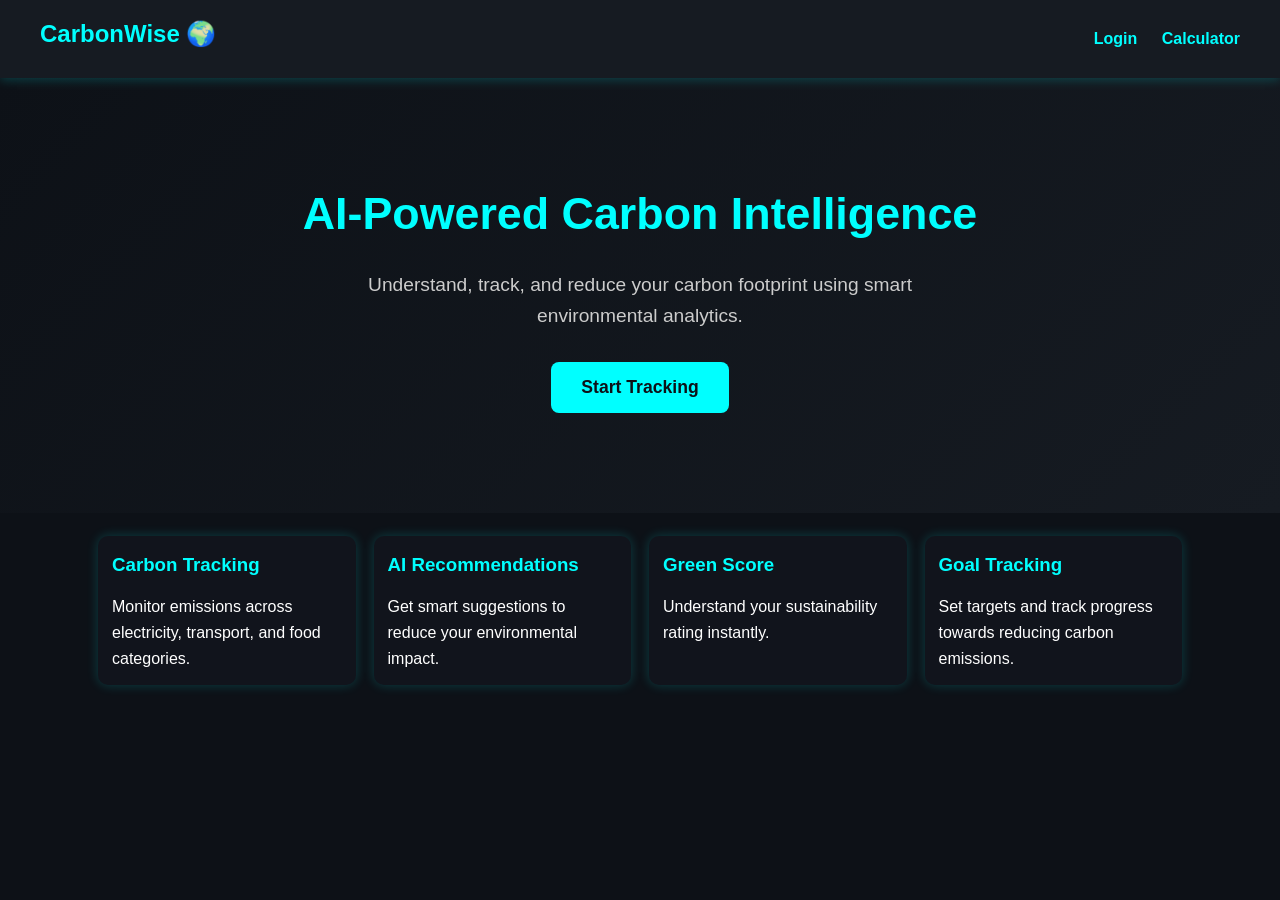
<file: index.html>
<!-- redeploy -->
<!DOCTYPE html>
<html lang="en">
<head>
  <meta charset="UTF-8">
  <title>CarbonWise 🌍</title>
  <link rel="stylesheet" href="css/styles.css">
</head>
<body>

  <!-- NAVBAR -->
  <header class="navbar">
    <h2>CarbonWise 🌍</h2>
    <nav>
      <a href="login.html">Login</a>
      <a href="calculator.html">Calculator</a>
    </nav>
  </header>

  <!-- HERO SECTION -->
  <section class="hero">
    <h1>AI-Powered Carbon Intelligence</h1>
    <p>
      Understand, track, and reduce your carbon footprint
      using smart environmental analytics.
    </p>
    <a href="calculator.html">
      <button class="cta">Start Tracking</button>
    </a>
  </section>

  <!-- FEATURES SECTION -->
  <section class="features">
    <div class="card">
      <h3>Carbon Tracking</h3>
      <p>Monitor emissions across electricity, transport, and food categories.</p>
    </div>
    <div class="card">
      <h3>AI Recommendations</h3>
      <p>Get smart suggestions to reduce your environmental impact.</p>
    </div>
    <div class="card">
      <h3>Green Score</h3>
      <p>Understand your sustainability rating instantly.</p>
    </div>
    <div class="card">
      <h3>Goal Tracking</h3>
      <p>Set targets and track progress towards reducing carbon emissions.</p>
    </div>
  </section>

</body>  
</html>
</file>
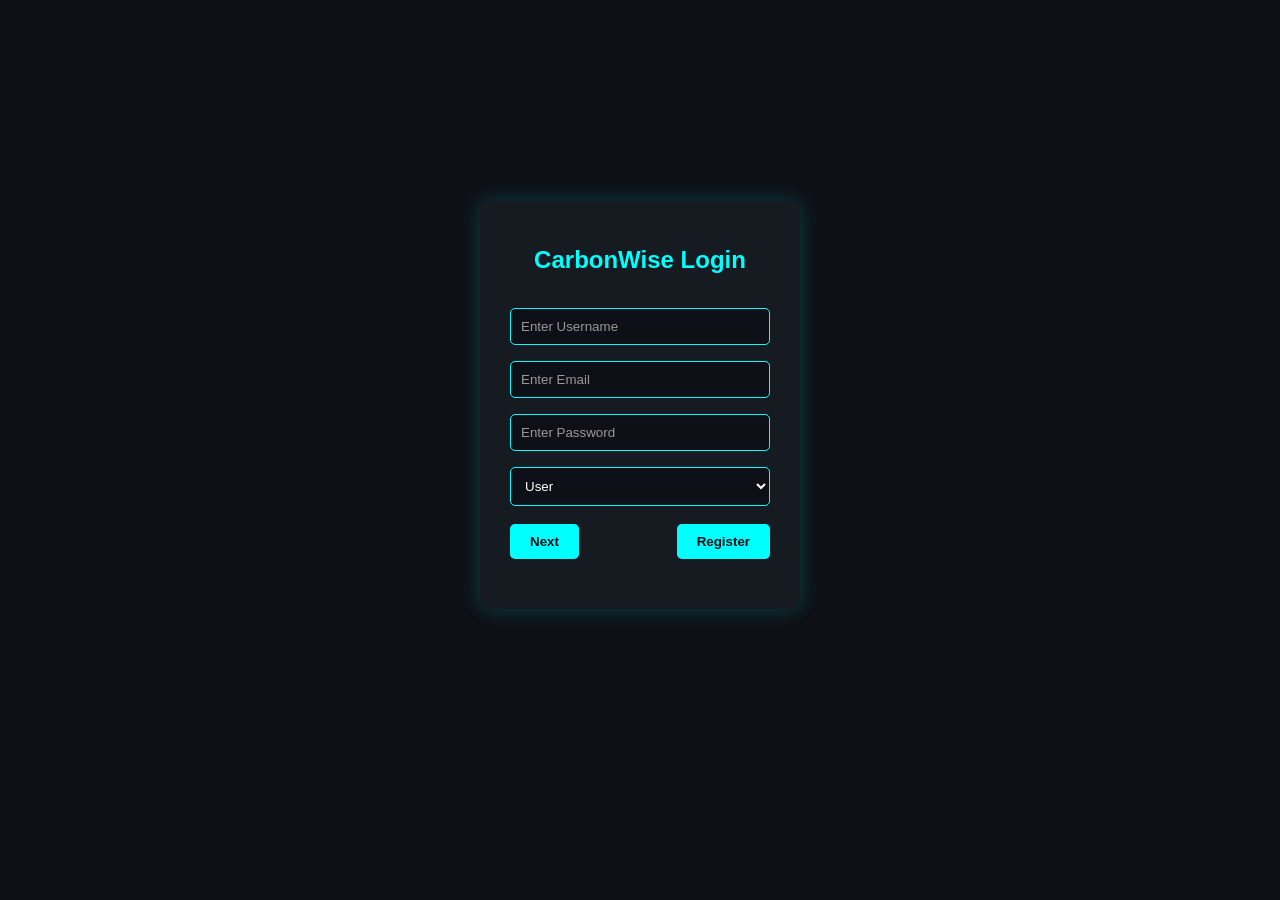
<file: edit-profile.html>
<!DOCTYPE html>
<html lang="en">
<head>
  <meta charset="UTF-8">
  <title>Edit Profile - CarbonWise</title>
  <link rel="stylesheet" href="css/styles.css">
  <script src="js/auth.js" defer></script>
  <script src="js/edit-profile.js" defer></script>
</head>
<body>
  <header class="navbar">
    <h2>CarbonWise Edit Profile</h2>
    <nav>
      <a href="dashboard.html">Dashboard</a>
      <a href="calculator.html">Calculator</a>
      <a href="history.html">History</a>
      <a href="goals.html">Goals</a>
      <a href="profile.html">Profile</a>
      <a href="#" onclick="logout()">Logout</a>
    </nav>
  </header>

  <h1 class="center">✏️ Edit Profile</h1>
  <div class="container">
    <div class="card" style="max-width:500px; margin:auto;">
      <form id="editProfileForm">
        <label>Username</label>
        <input type="text" id="editUsername" placeholder="Username" required>

        <label>Email</label>
        <input type="email" id="editEmail" placeholder="Email" required>

        <label>Role</label>
        <select id="editRole">
          <option value="User">User</option>
          <option value="Admin">Admin</option>
        </select>

        <div style="display:flex; justify-content:space-between; gap:10px; margin-top:15px;">
          <button type="submit" style="width:100%;">Save</button>
          <button type="button" id="cancelEdit" style="width:100%;">Cancel</button>
        </div>
      </form>
      <p id="editStatus" style="margin-top:10px;color:#00ff00;"></p>
    </div>
  </div>

</body>
</html>
</file>
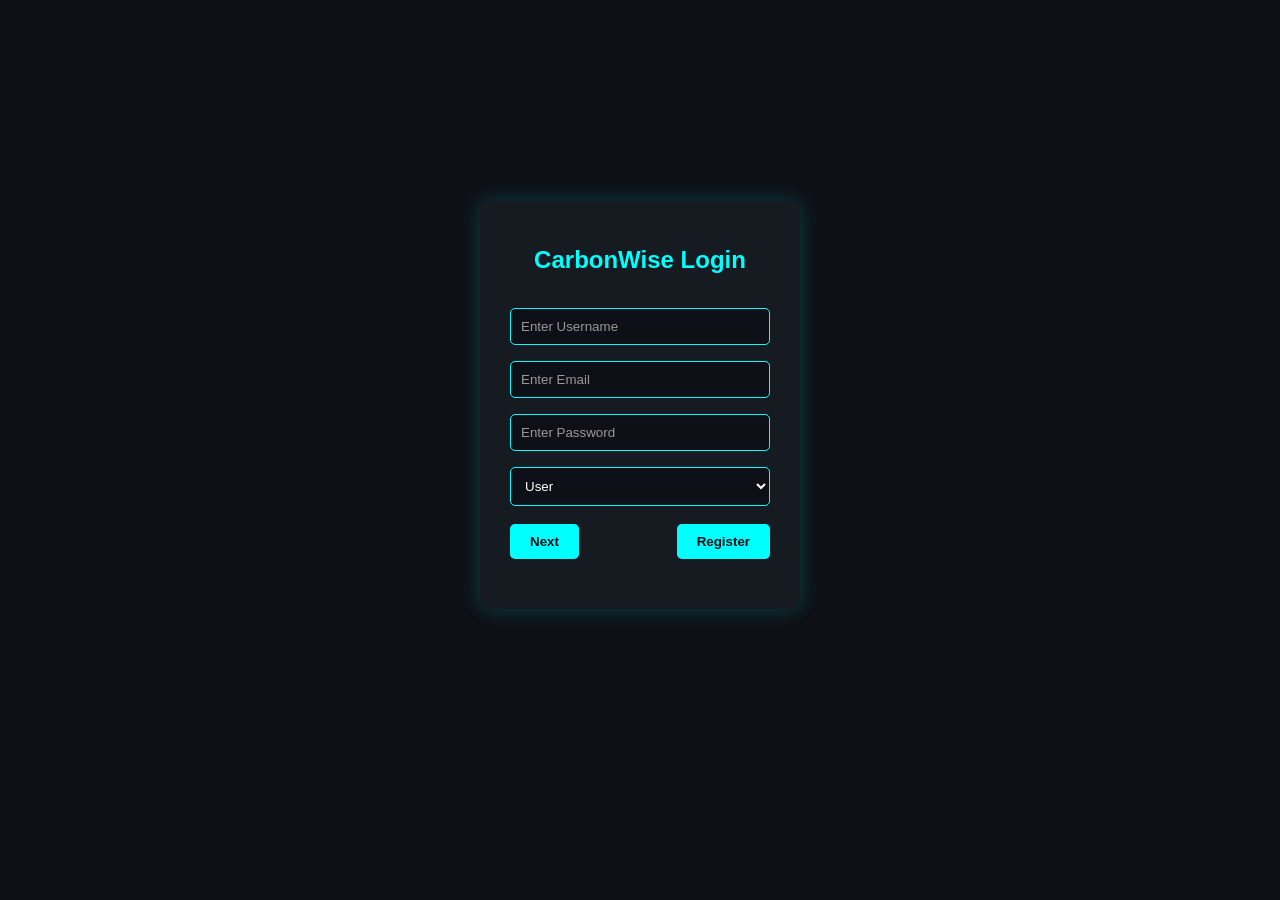
<file: goals.html>
<!DOCTYPE html>
<html lang="en">
<head>
  <meta charset="UTF-8">
  <title>Carbon Goals - CarbonWise</title>
  <link rel="stylesheet" href="css/styles.css">
  <script src="js/auth.js" defer></script>
  <script src="js/goals.js" defer></script>
</head>
<body>

  <!-- NAVBAR -->
  <header class="navbar">
    <h2>CarbonWise Goals</h2>
    <nav>
      <a href="dashboard.html">Dashboard</a>
      <a href="calculator.html">Calculator</a>
      <a href="history.html">History</a>
      <a href="profile.html">Profile</a>
      <a href="#" onclick="logout()">Logout</a>
    </nav>
  </header>

  <h1 class="center">🎯 Set Your Carbon Reduction Goals</h1>

  <div class="container">
    <div class="card">
      <input type="number" id="goalInput" placeholder="Enter monthly CO2 target (kg)">
      <button onclick="saveGoal()">Save Goal</button>
      <h3 id="goalDisplay"></h3>
      <progress id="goalProgress" value="0" max="100" style="width:100%; height:20px;"></progress>
    </div>
  </div>

  <script>
    protectPage("user");
  </script>

</body>
</html>
</file>
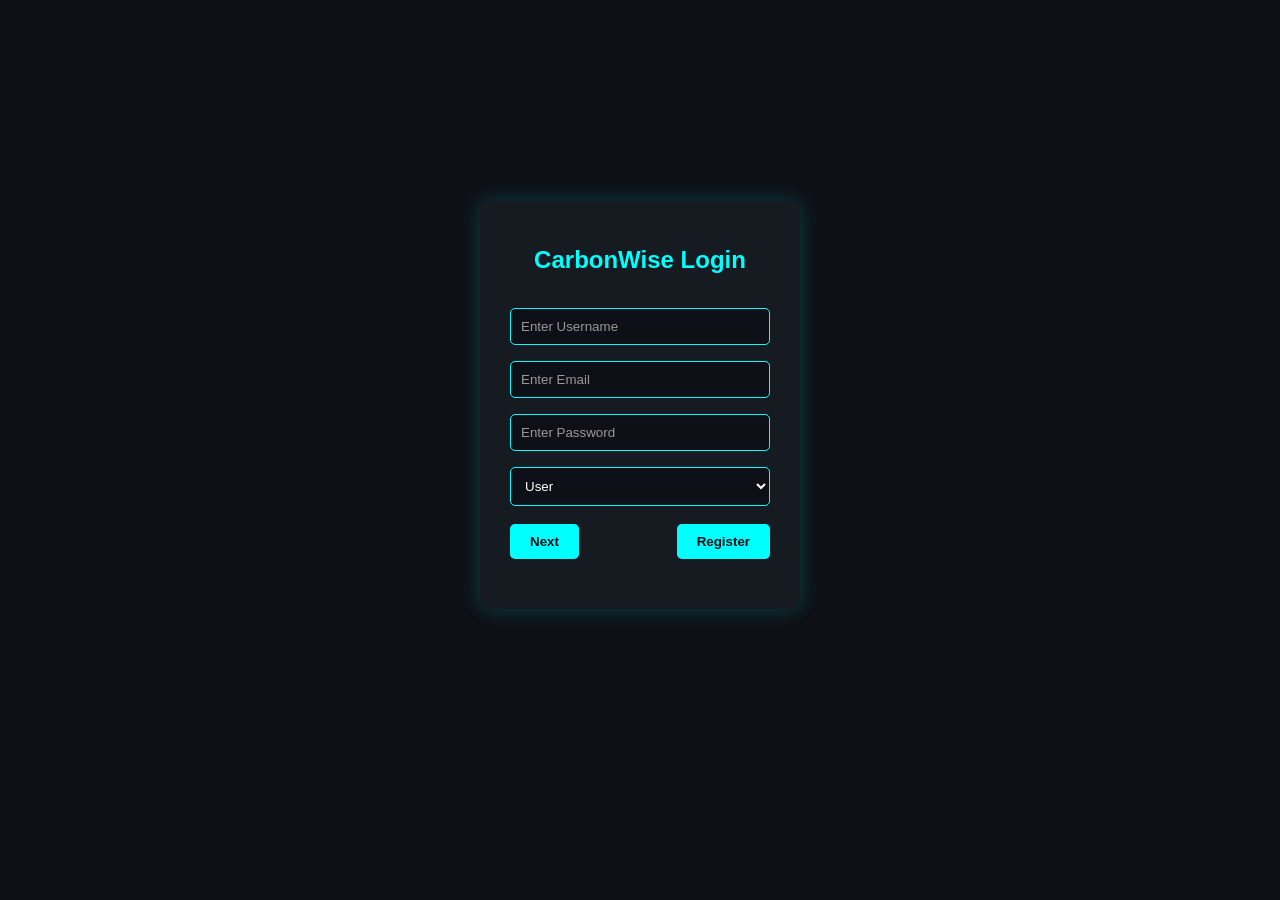
<file: leaderboard.html>
<!DOCTYPE html>
<html lang="en">
<head>
  <meta charset="UTF-8">
  <title>Leaderboard - CarbonWise</title>
  <link rel="stylesheet" href="css/styles.css">
  <script src="js/auth.js" defer></script>
  <script src="js/leaderboard.js" defer></script>
</head>
<body>

  <!-- NAVBAR -->
  <header class="navbar">
    <h2>CarbonWise Leaderboard</h2>
    <nav>
      <a href="dashboard.html">Dashboard</a>
      <a href="calculator.html">Calculator</a>
      <a href="history.html">History</a>
      <a href="goals.html">Goals</a>
      <a href="profile.html">Profile</a>
      <a href="#" onclick="logout()">Logout</a>
    </nav>
  </header>

  <h1 class="center">🏆 Eco Leaderboard</h1>

  <div class="container">
    <div class="card">
      <table id="leaderboardTable">
        <thead>
          <tr>
            <th>Rank</th>
            <th>User</th>
            <th>Green Score</th>
          </tr>
        </thead>
        <tbody>
          <!-- Filled dynamically -->
        </tbody>
      </table>
    </div>
  </div>

  <script>
    protectPage("user");
  </script>

</body>
</html>
</file>
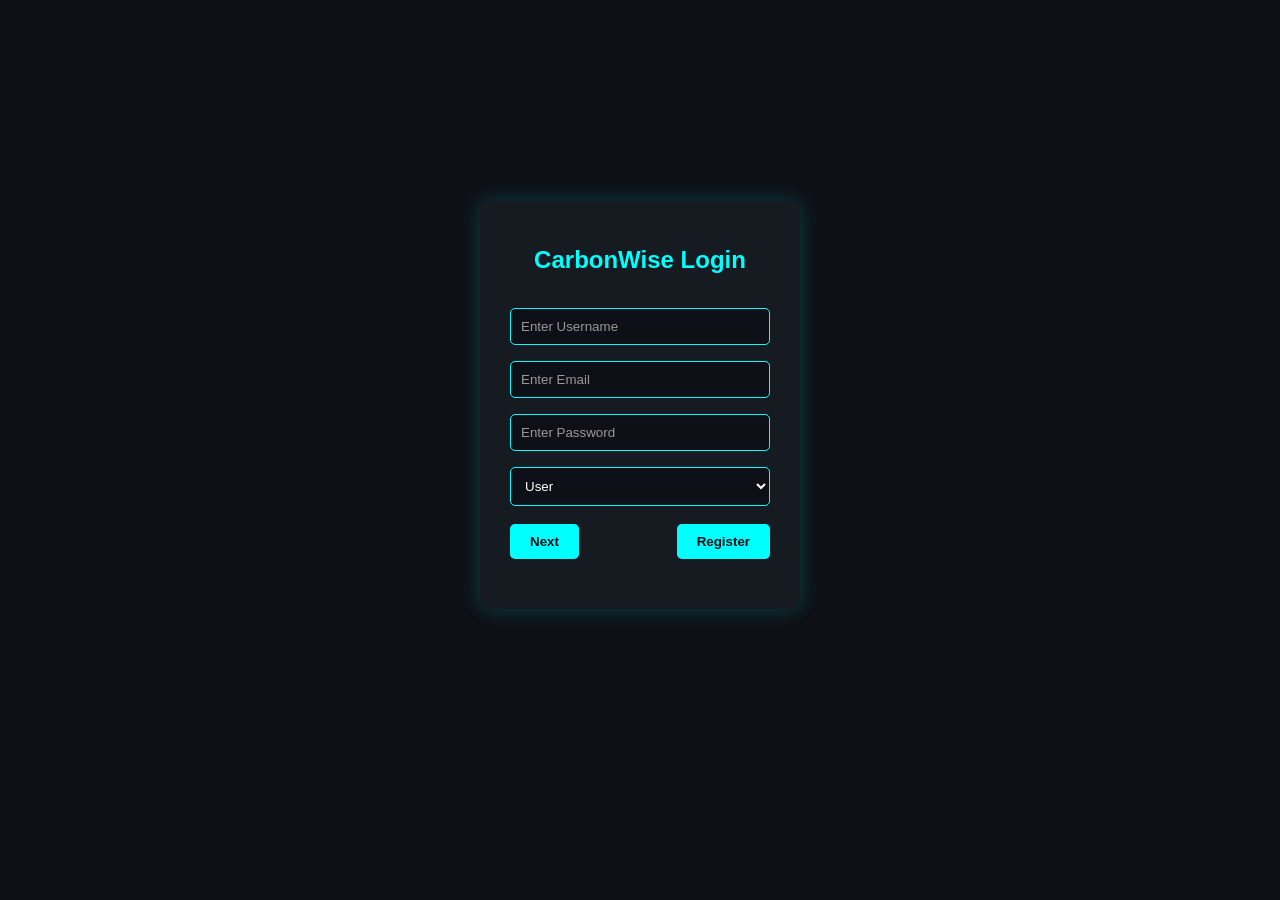
<file: login.html>
<!DOCTYPE html>
<html lang="en">
<head>
  <meta charset="UTF-8">
  <title>CarbonWise Login</title>
  <link rel="stylesheet" href="css/styles.css">
</head>
<body class="center-page">

  <div class="login-box">
    <h2>CarbonWise Login</h2>

    <input type="text" id="username" placeholder="Enter Username">
    <input type="email" id="email" placeholder="Enter Email">
    <input type="password" id="password" placeholder="Enter Password">

    <select id="role">
      <option value="user">User</option>
      <option value="admin">Admin</option>
    </select>

    <div class="login-buttons">
      <button onclick="login()">Next</button>
      <button onclick="register()">Register</button>
    </div>

    <p id="loginMessage"></p>
  </div>

  <script src="js/auth.js"></script>
</body>
</html>
</file>
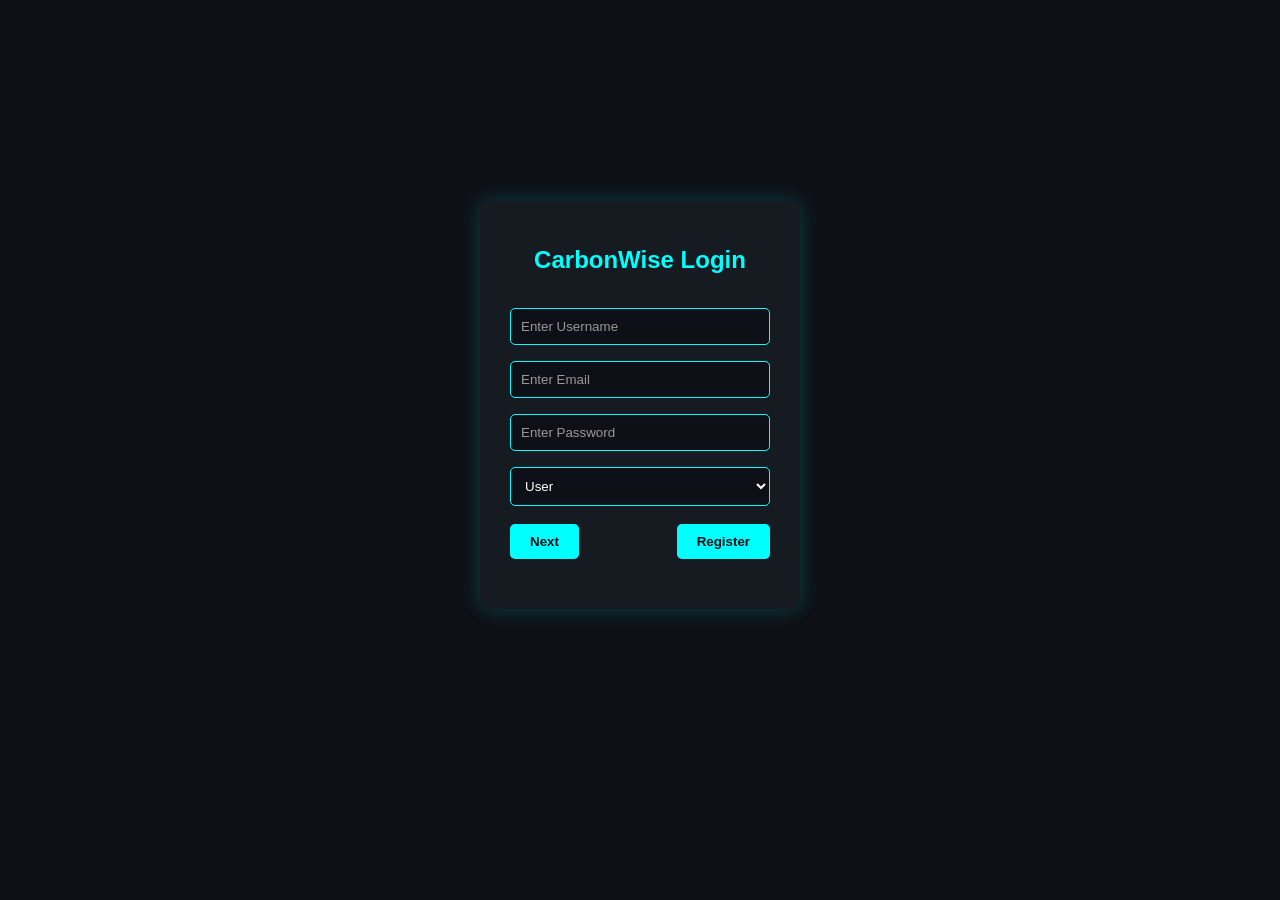
<file: profile.html>
<!DOCTYPE html>
<html lang="en">
<head>
  <meta charset="UTF-8">
  <title>User Profile - CarbonWise</title>
  <link rel="stylesheet" href="css/styles.css">
  <script src="js/auth.js" defer></script>
  <script src="js/profile.js" defer></script>
</head>
<body>

  <!-- NAVBAR -->
  <header class="navbar">
    <h2>CarbonWise Profile</h2>
    <nav>
      <a href="dashboard.html">Dashboard</a>
      <a href="calculator.html">Calculator</a>
      <a href="history.html">History</a>
      <a href="goals.html">Goals</a>
      <a href="#" onclick="logout()">Logout</a>
    </nav>
  </header>

  <h1 class="center">👤 User Profile</h1>

  <div class="container">
    <!-- User Information Card -->
    <div class="card" style="display:flex; flex-direction:column; gap:10px; max-width:420px;">
      <div style="display:flex; align-items:center; gap:12px;">
        <div id="profileAvatar" style="width:64px; height:64px; border-radius:50%; background:#0d1117; display:flex; align-items:center; justify-content:center; border:2px solid #00ffff; color:#00ffff; font-size:1.8rem;">👤</div>
        <div>
          <h3 id="username">Username: Guest</h3>
          <p id="email">Email: user@example.com</p>
          <p id="role">Role: User</p>
          <p id="fullname">Full Name: —</p>
          <p id="country">Country: —</p>
        </div>
      </div>
    </div>

    <!-- Sustainability Summary -->
    <div class="card" style="max-width:420px;">
      <h3>Sustainability Summary</h3>
      <p id="latestEmission">Latest Carbon Emission: 0 kg CO2</p>
      <p id="currentGreenScore">Current Green Score: 0</p>
      <p id="monthlyFootprint">Monthly Carbon Footprint: 0 kg CO2</p>
      <p id="personalGoal">Personal Goal: Not set</p>
    </div>

    <!-- Goal Status -->
    <div class="card" style="max-width:420px;">
      <h3>Goal Status</h3>
      <p id="goalStatusText">No goal set</p>
      <progress id="goalStatusProgress" value="0" max="100"></progress>
    </div>

    <!-- Carbon Impact Summary -->
    <div class="card" style="max-width:420px;">
      <h3>Carbon Impact Summary</h3>
      <p id="yearlyFootprint">Estimated yearly footprint: 0 kg CO2</p>
      <p id="treesNeeded">Trees needed to offset: 0</p>
      <p id="globalComparison">Global average comparison: 0.00x</p>
    </div>

    <!-- Recent Activity -->
    <div class="card" style="flex:1; min-width:360px;">
      <h3>Recent Activity</h3>
      <table id="recentActivity" style="width:100%; border-collapse:collapse;">
        <thead>
          <tr>
            <th>Date</th>
            <th>Emission</th>
            <th>Score</th>
          </tr>
        </thead>
        <tbody>
          <tr><td colspan="3" style="text-align:center;">No recent activity</td></tr>
        </tbody>
      </table>
    </div>

    <!-- Account Actions -->
    <div class="card" style="flex:1; min-width:360px;">
      <h3>Account Actions</h3>
      <button id="editProfileBtn">Edit Profile</button>
      <button id="changePasswordBtn">Change Password</button>
      <button id="logoutBtn">Logout</button>
    </div>
  </div>

  <script>
    protectPage("user");
  </script>

</body>
</html>
</file>
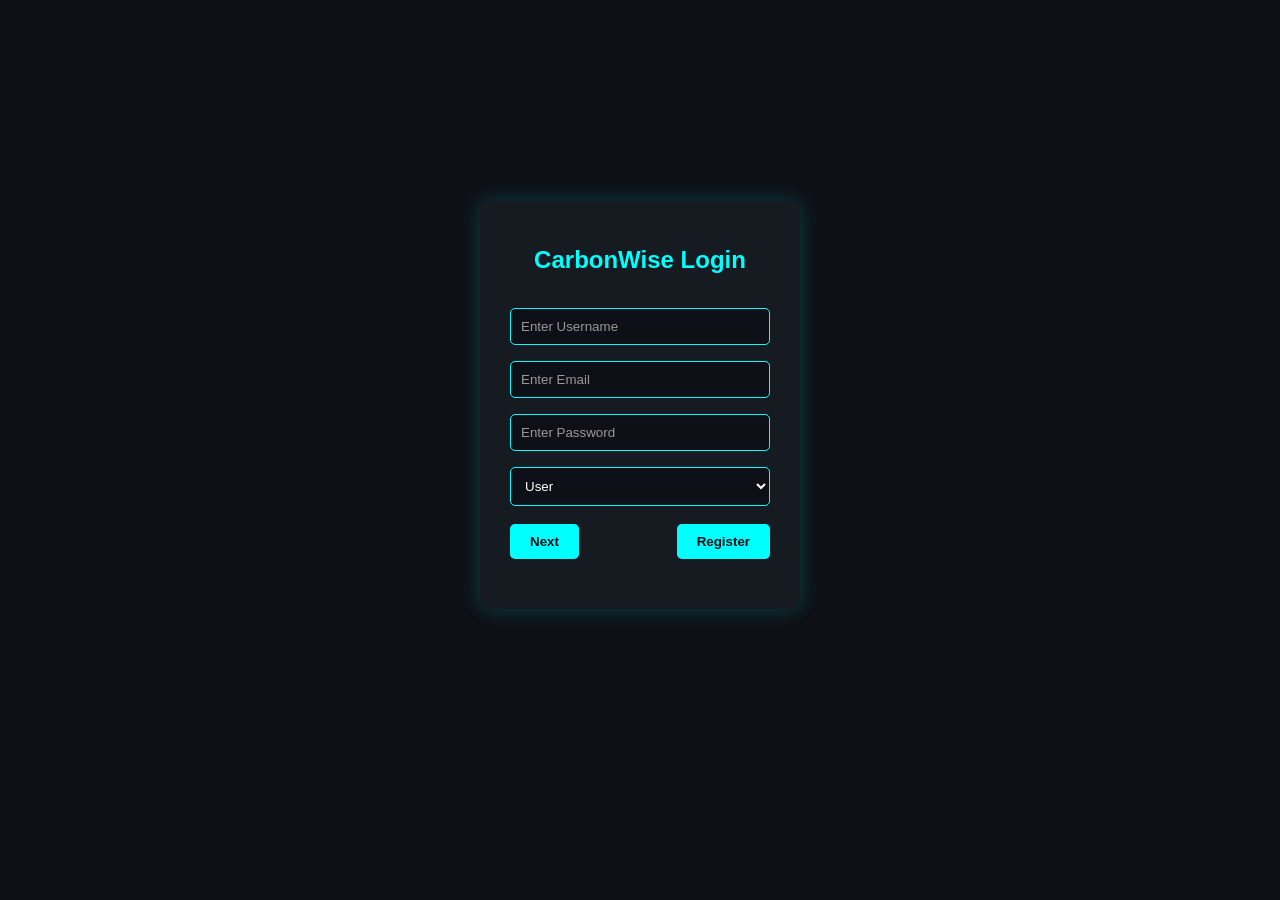
<file: setup-profile.html>
<!DOCTYPE html>
<html lang="en">
<head>
  <meta charset="UTF-8">
  <title>Profile Setup - CarbonWise</title>
  <link rel="stylesheet" href="css/styles.css">
  <script src="js/auth.js" defer></script>
  <script src="js/setup-profile.js" defer></script>
</head>
<body>

  <header class="navbar">
    <h2>CarbonWise Profile Setup</h2>
    <nav>
      <a href="login.html">Login</a>
      <a href="dashboard.html">Dashboard</a>
      <a href="#" onclick="logout()">Logout</a>
    </nav>
  </header>

  <h1 class="center">📝 Complete Your Profile</h1>

  <div class="container">
    <div class="card" style="max-width:500px; margin:auto;">
      <form id="setupForm">
        <label>Full Name</label>
        <input type="text" id="fullName" placeholder="Full Name" required>

        <label>Email</label>
        <input type="email" id="email" placeholder="Email" readonly>

        <label>Username</label>
        <input type="text" id="username" placeholder="Username" readonly>

        <label>Country</label>
        <input type="text" id="country" placeholder="Country or Location" required>

        <button type="submit">Save Profile</button>
      </form>
      <p id="status" style="margin-top:10px;color:#00ff00;"></p>
    </div>
  </div>

</body>
</html>
</file>
<file: css/styles.css>
/* ----------------------------
   GLOBAL RESET & BASE STYLES
---------------------------- */
* {
  margin: 0;
  padding: 0;
  box-sizing: border-box;
}

body {
  font-family: 'Arial', sans-serif;
  background-color: #0d1117;
  color: #fff;
  line-height: 1.6;
}

a {
  text-decoration: none;
  color: #00ffff;
  transition: color 0.3s;
}

a:hover {
  color: #ffa500;
}

h1, h2, h3 {
  margin-bottom: 10px;
}

/* ----------------------------
   NAVBAR
---------------------------- */
.navbar {
  display: flex;
  justify-content: space-between;
  align-items: center;
  padding: 15px 40px;
  background-color: #161b22;
  box-shadow: 0 2px 10px rgba(0,255,255,0.2);
  position: sticky;
  top: 0;
  z-index: 100;
}

.navbar h2 {
  color: #00ffff;
}

.navbar nav a {
  margin-left: 20px;
  font-weight: bold;
}

.navbar nav a:hover {
  color: #00cccc;
}

/* ----------------------------
   HERO SECTION (INDEX)
---------------------------- */
.hero {
  display: flex;
  flex-direction: column;
  align-items: center;
  text-align: center;
  padding: 100px 20px;
  background: linear-gradient(135deg, #0d1117, #161b22);
}

.hero h1 {
  font-size: 2.8em;
  color: #00ffff;
  margin-bottom: 20px;
}

.hero p {
  font-size: 1.2em;
  max-width: 600px;
  margin-bottom: 30px;
  line-height: 1.6;
  color: #ccc;
}

.hero .cta {
  padding: 15px 30px;
  font-size: 1.1em;
  color: #0d1117;
  background-color: #00ffff;
  border: none;
  border-radius: 8px;
  cursor: pointer;
  font-weight: bold;
  transition: 0.2s;
}

.hero .cta:hover {
  background-color: #00cccc;
}

/* ----------------------------
   CONTAINERS / CARDS
---------------------------- */
.container, .dashboard, .calculator, .features {
  display: flex;
  flex-wrap: wrap;
  gap: 18px;
  justify-content: center;
  margin: 15px auto;
  max-width: 1100px;
  padding: 8px;
}

.card {
  background-color: #11141c;
  padding: 14px;
  border-radius: 10px;
  min-width: 180px;
  flex: 1 1 220px;
  box-shadow: 0 0 12px rgba(0,255,255,0.2);
  text-align: left;
}

.card.square {
  border: 2px solid #00ffff;
  background-color: #0f1928;
}

.card h2, .card h3 {
  margin-bottom: 15px;
  color: #00ffff;
}

.card input, .card select {
  width: 100%;
  padding: 10px;
  margin: 5px 0;
  border-radius: 5px;
  border: 1px solid #00ffff;
  background-color: #0d1117;
  color: #fff;
}

.card input::placeholder {
  color: #999;
}

.card button {
  width: 100%;
  padding: 10px;
  margin-top: 10px;
  background-color: #00ffff;
  color: #0d1117;
  font-weight: bold;
  border: none;
  border-radius: 5px;
  cursor: pointer;
  transition: 0.2s;
}

.card button:hover {
  background-color: #00cccc;
}

.buttons {
  display: flex;
  justify-content: center;
  gap: 10px;
  margin-top: 12px;
  flex-wrap: wrap;
}

.buttons button {
  min-width: 110px;
  width: auto;
  height: 34px;
  padding: 6px 12px;
  font-size: 0.95rem;
  background-color: #00ffff;
  color: #0d1117;
  font-weight: bold;
  border: 2px solid #00ffff;
  border-radius: 6px;
  cursor: pointer;
  transition: all 0.2s ease;
  box-shadow: 0 3px 6px rgba(0,255,255,0.3);
}

.buttons button:hover {
  background-color: #00cccc;
  border-color: #00cccc;
  box-shadow: 0 6px 12px rgba(0,255,255,0.5);
  transform: translateY(-2px);
}

.results-chart-container {
  display: flex;
  gap: 16px;
  justify-content: center;
  align-items: flex-start;
  flex-wrap: wrap;
  margin-top: 18px;
}

.results {
  flex: 1 1 340px;
  max-width: 580px;
}

.chart {
  flex: 0 0 auto;
}

.card {
  transition: transform 0.3s ease, box-shadow 0.3s ease, border-color 0.3s ease;
}

.card:hover {
  transform: translateY(-5px);
  box-shadow: 0 10px 25px rgba(0, 255, 255, 0.3);
  border-color: #00cccc;
}

.pulse {
  animation: pulse 0.5s ease-out;
}

@keyframes pulse {
  0% { transform: scale(1); background-color: rgba(0,255,255,0.08); }
  50% { transform: scale(1.04); background-color: rgba(0,255,255,0.2); }
  100% { transform: scale(1); background-color: transparent; }
}

.score-badge { display: inline-flex; align-items: center; gap: 6px; padding: 4px 9px; border-radius: 10px; font-weight: 700; font-size: 0.9rem; }
.score-good { background: linear-gradient(135deg,#239f52,#00d76a); color: #042; }
.score-mid { background: linear-gradient(135deg,#edae22,#ffc000); color: #4a3100; }
.score-low { background: linear-gradient(135deg,#f3423d,#ff8f7c); color: #5c0000; }
.score-neutral { background: linear-gradient(135deg,#55575a,#31363d); color: #ddd; }

.toast-container {
  position: fixed;
  top: 16px;
  right: 16px;
  z-index: 9999;
  display: flex;
  flex-direction: column;
  gap: 8px;
}

.toast {
  background: rgba(15, 22, 36, 0.95);
  color: #fff;
  border: 1px solid #00ffff;
  padding: 10px 14px;
  border-radius: 8px;
  box-shadow: 0 6px 16px rgba(0, 255, 255, 0.4);
  opacity: 0;
  transform: translateY(-10px);
  animation: toastIn 0.25s forwards;
}

@keyframes toastIn {
  to { opacity: 1; transform: translateY(0); }
}

.confetti {
  position: fixed;
  width: 8px;
  height: 8px;
  background: linear-gradient(45deg, #00ffff, #4dd0e1);
  opacity: 0.95;
  z-index: 9998;
  pointer-events: none;
}

/* ----------------------------
   LOGIN / CENTER PAGE
---------------------------- */
.center-page, .login-container {
  display: flex;
  justify-content: center;
  align-items: center;
  height: 90vh;
}

.login-box {
  background-color: #161b22;
  padding: 40px 30px;
  border-radius: 10px;
  width: 320px;
  text-align: center;
  box-shadow: 0 0 20px rgba(0,255,255,0.2);
}

.login-box h2 {
  margin-bottom: 20px;
  color: #00ffff;
}

.login-box input, .login-box select {
  width: 100%;
  padding: 10px;
  margin: 8px 0;
  border-radius: 5px;
  border: 1px solid #00ffff;
  background-color: #0d1117;
  color: #fff;
}

.login-box input::placeholder {
  color: #999;
}

.login-buttons {
  display: flex;
  justify-content: space-between;
  margin-top: 10px;
}

.login-buttons button {
  padding: 10px 20px;
  border: none;
  border-radius: 5px;
  background-color: #00ffff;
  color: #0d1117;
  font-weight: bold;
  cursor: pointer;
  transition: 0.2s;
}

.login-buttons button:hover {
  background-color: #00cccc;
}

#loginMessage {
  margin-top: 10px;
  font-size: 0.9em;
}

/* ----------------------------
   TABLES
---------------------------- */
table {
  width: 100%;
  border-collapse: collapse;
  margin-top: 10px;
}

table th, table td {
  padding: 10px;
  border-bottom: 1px solid #222;
  text-align: left;
}

table th {
  background-color: #11141c;
}

table tr:nth-child(even) {
  background-color: #0d1117;
}

/* ----------------------------
   CHARTS
---------------------------- */
canvas {
  background-color: #11141c;
  border-radius: 10px;
  padding: 10px;
  max-width: 300px;
  margin: 20px auto;
  display: block;
}

/* ----------------------------
   MISC / TEXT / BREAKDOWN / PROGRESS
---------------------------- */
.center {
  text-align: center;
  margin: 20px 0;
}

.breakdown {
  white-space: pre-line;
  margin-top: 10px;
  background-color: #11141c;
  padding: 10px;
  border-radius: 5px;
  box-shadow: 0 0 8px rgba(0,255,255,0.2);
}

#tip {
  margin-top: 10px;
}

#tip ul {
  list-style-type: disc;
  padding-left: 20px;
}

#tip li {
  margin-bottom: 10px;
  color: #ccc;
}

#tip strong {
  color: #00ffff;
}

progress {
  height: 18px;
  width: 100%;
  border-radius: 10px;
  background-color: #222;
  color: #00ffff;
  appearance: none;
}

progress::-webkit-progress-bar {
  background-color: #222;
  border-radius: 10px;
}

progress::-webkit-progress-value {
  background-color: #00ffff;
  border-radius: 10px;
}

.dashboard .card canvas, .chart-container .card canvas {
  max-width: 100%;
  width: 100%;
  height: auto;
}

/* ----------------------------
   RESPONSIVE
---------------------------- */
@media(max-width:768px){
  .container, .dashboard, .calculator, .features {
    flex-direction: column;
    align-items: center;
  }

  .navbar {
    flex-direction: column;
    align-items: flex-start;
  }

  .navbar nav a {
    margin: 10px 0 0 0;
  }

  .hero h1 {
    font-size: 2.2em;
  }

  .hero p {
    font-size: 1em;
  }
}
</file>
